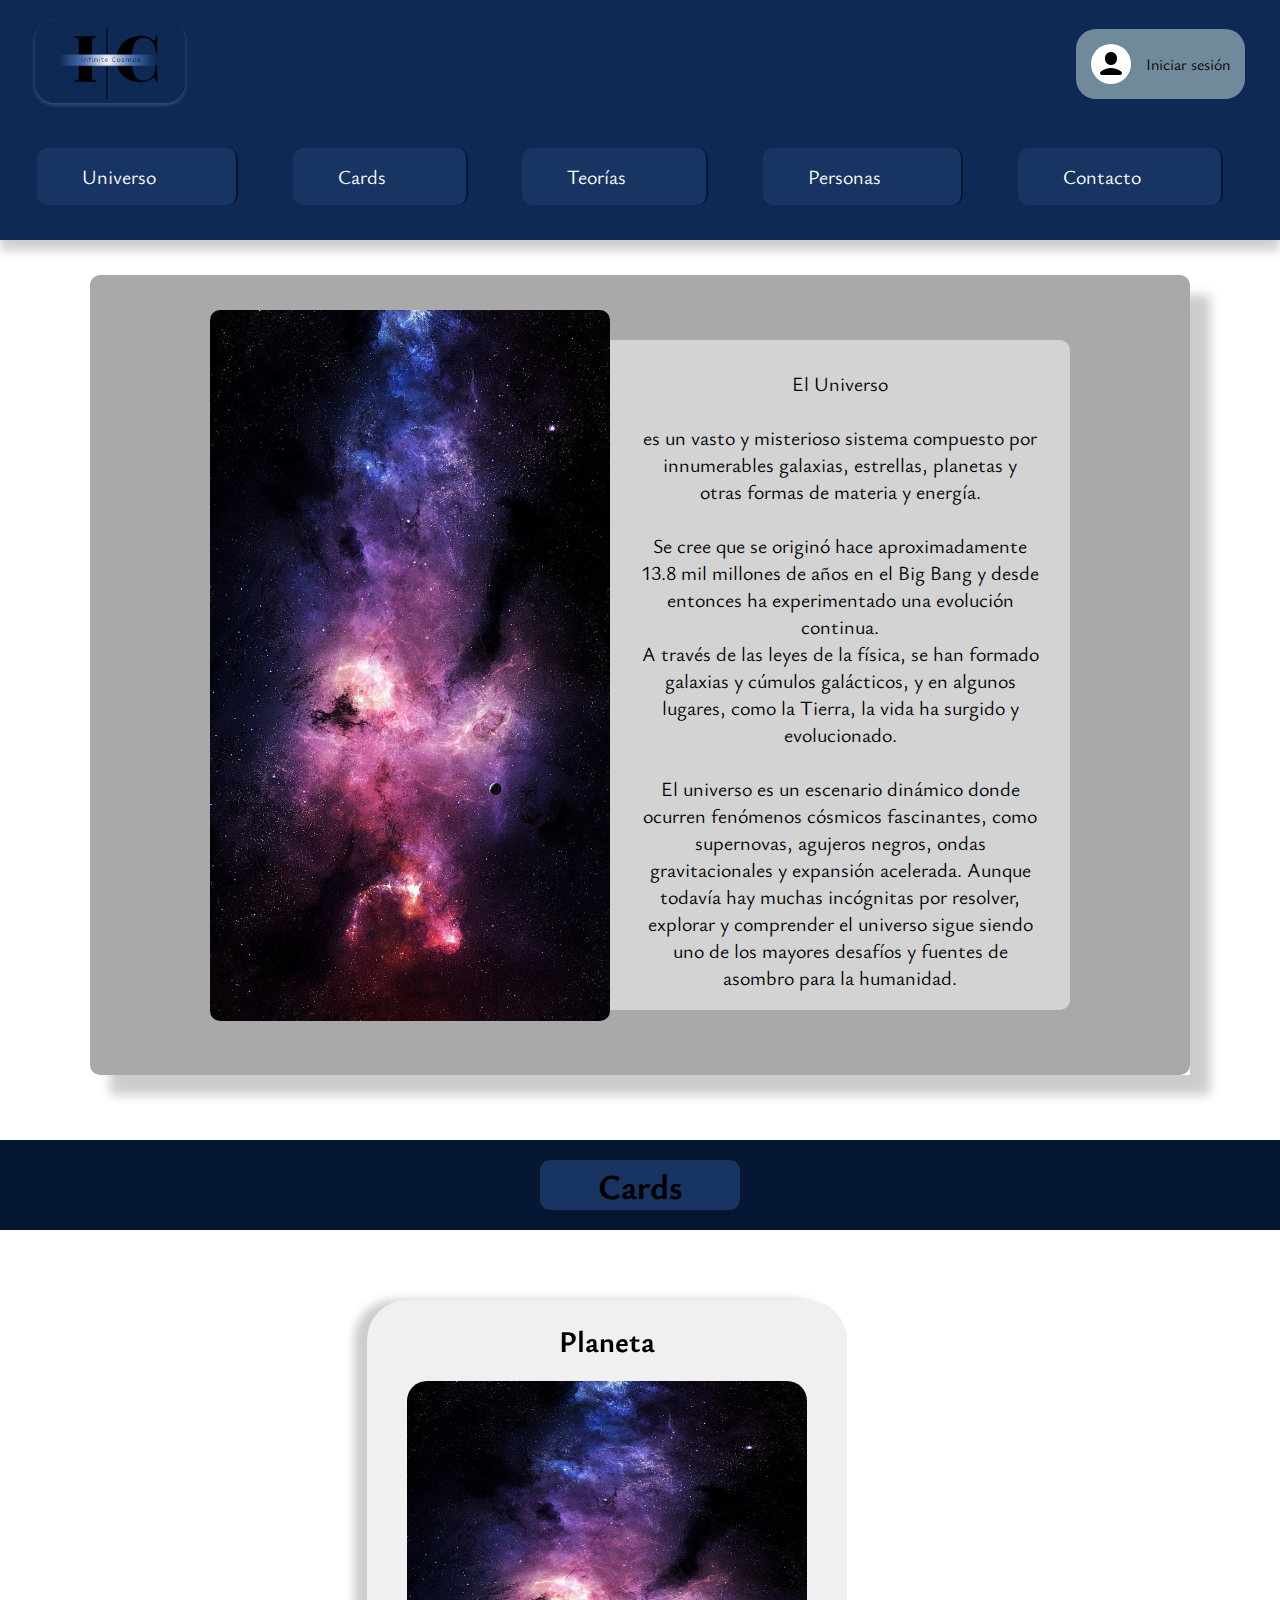
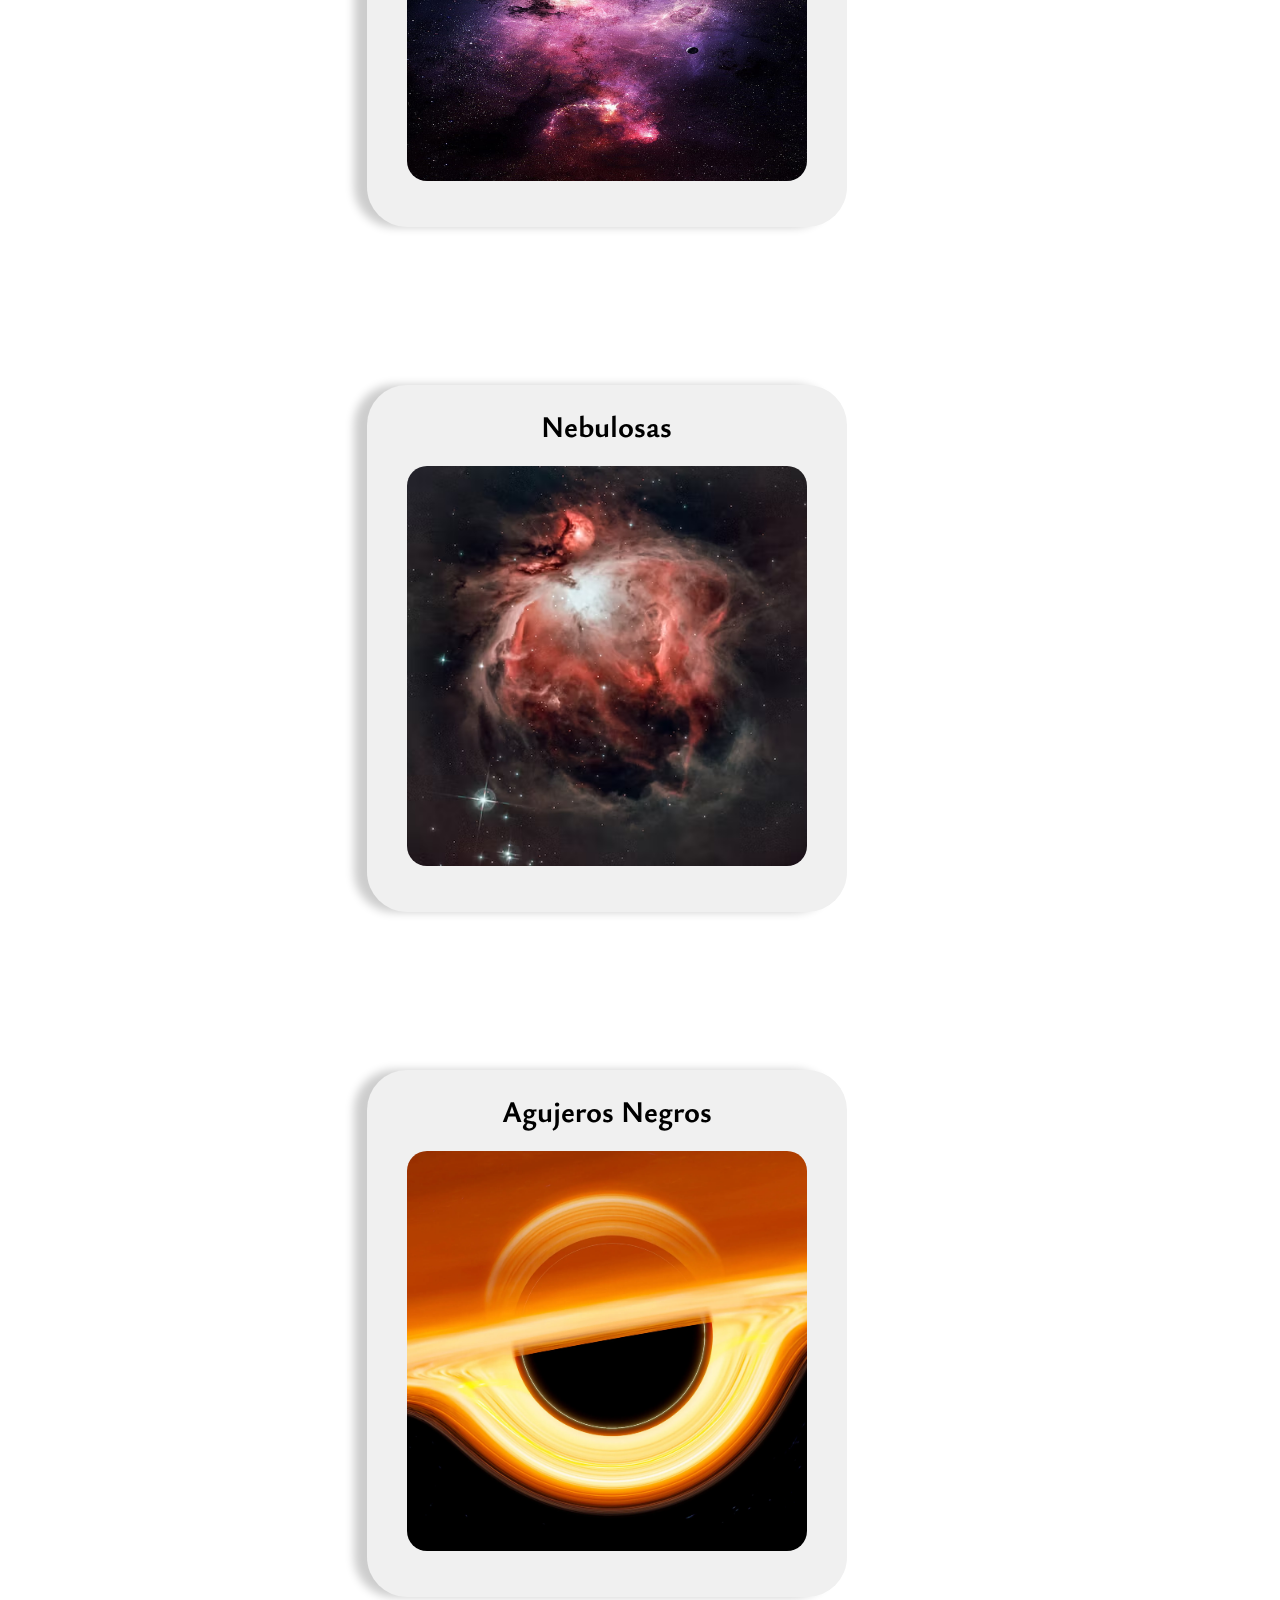
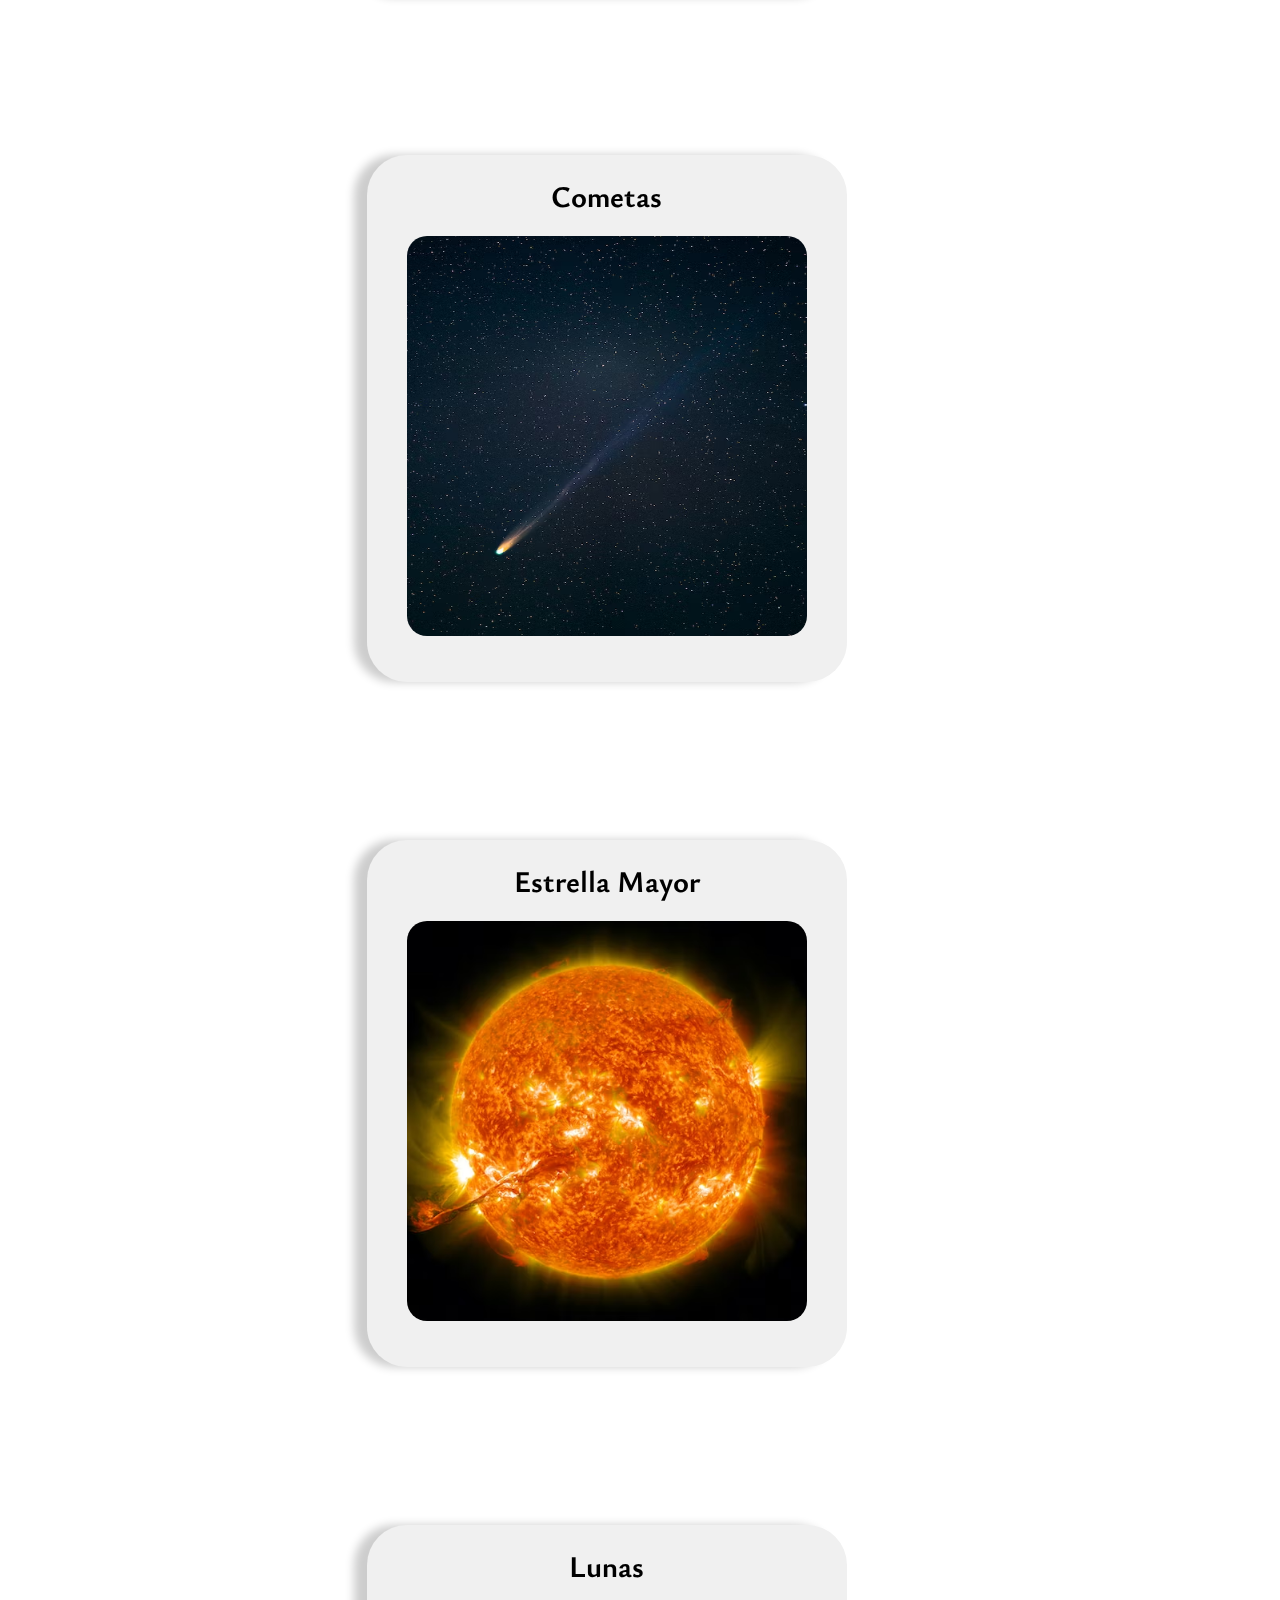
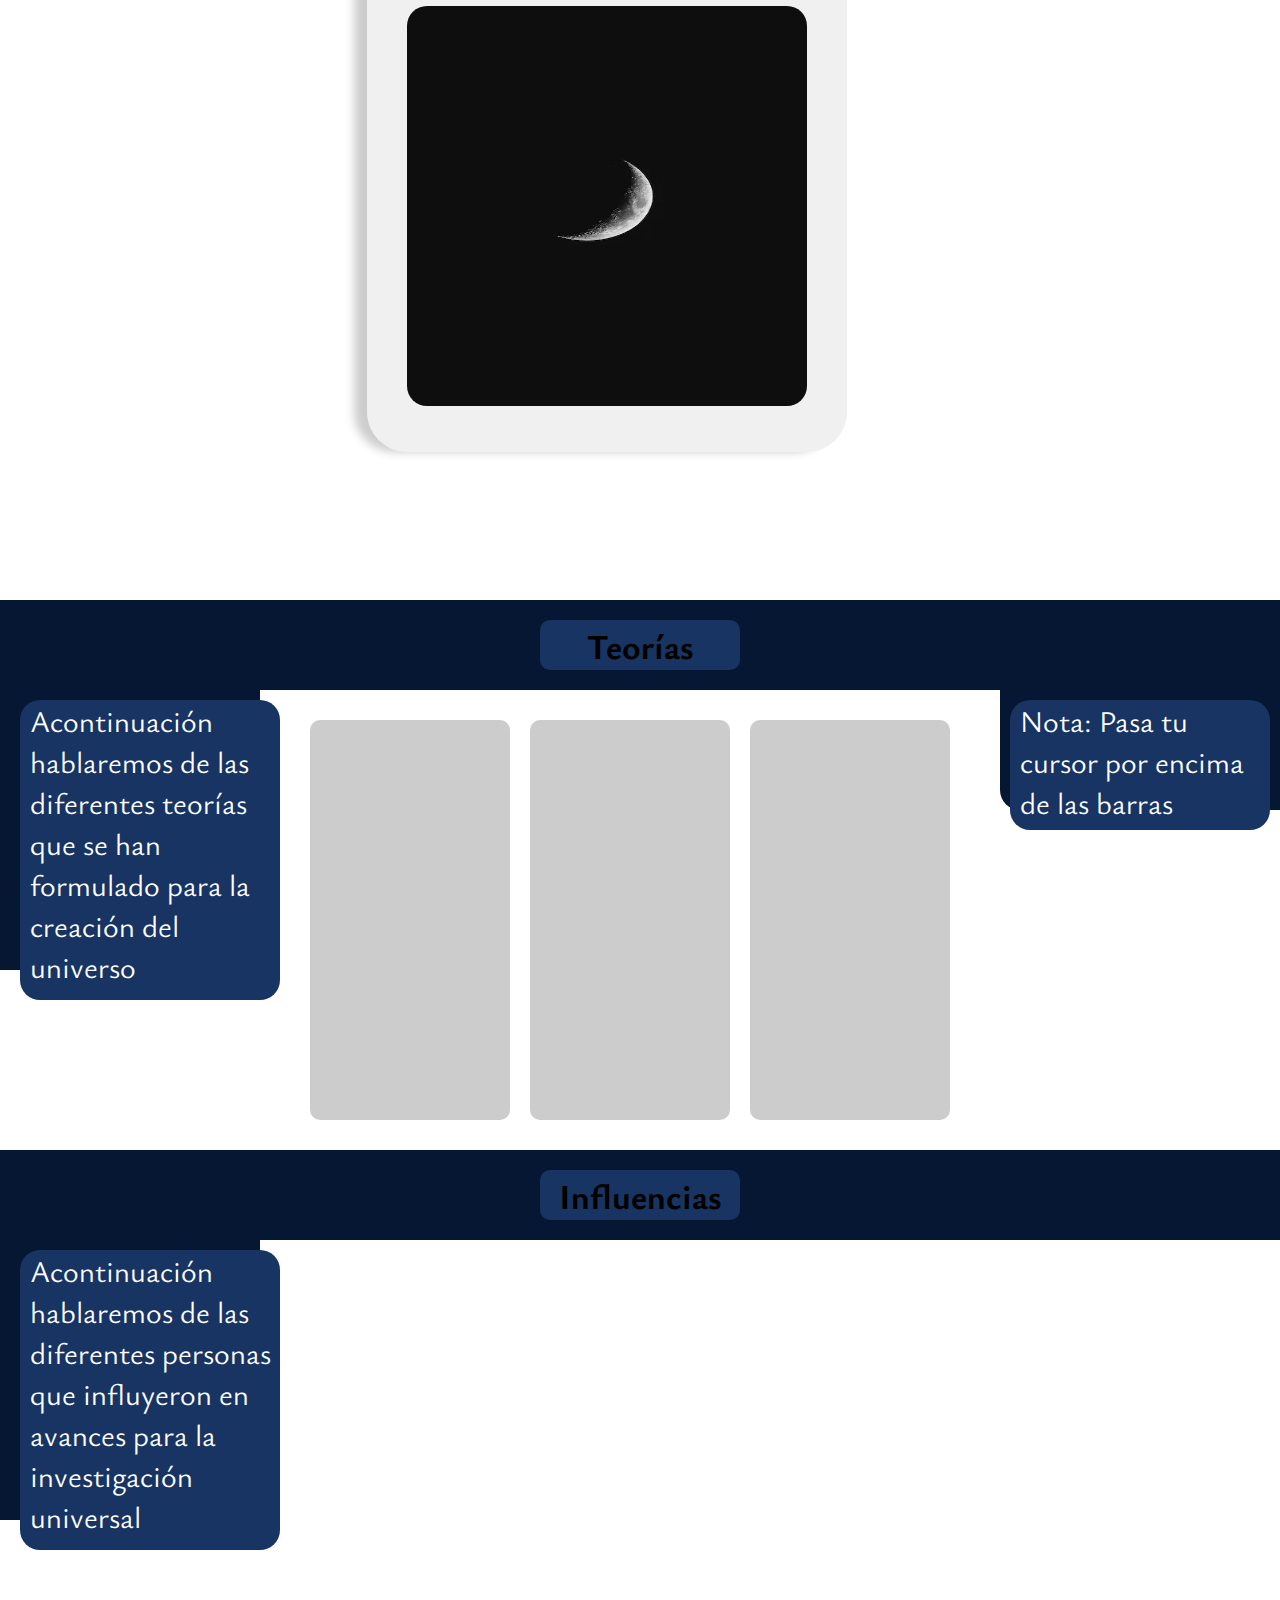
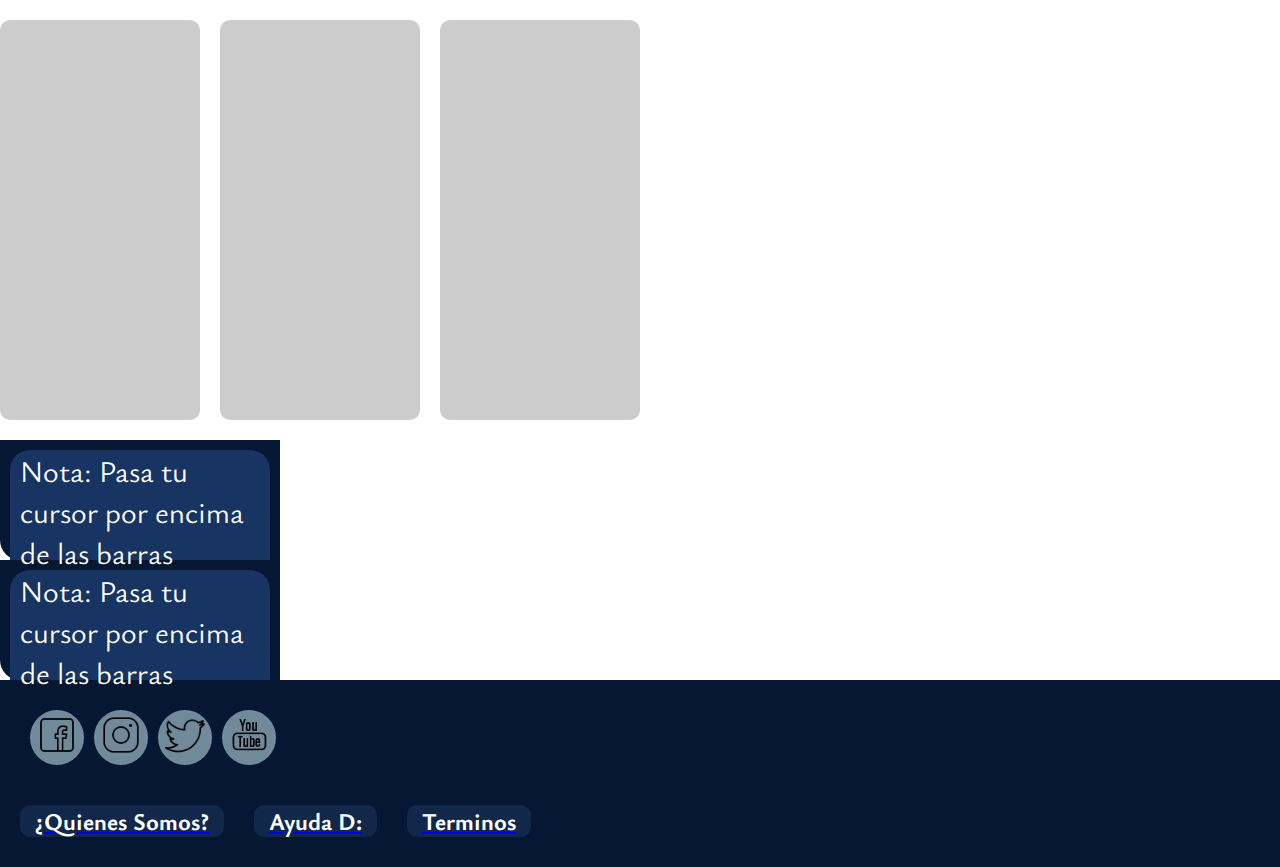
<file: index.html>
<!DOCTYPE html>
<html lang="en">
<head>
    <meta charset="UTF-8">
    <meta name="viewport" content="width=device-width, initial-scale=1.0">
    <title>Document</title>
    <link rel="stylesheet" href="style.css">
    
</head>
<body>
    <header>
      <div class="desktop-header">
        <div class="top-section">
          <div class="logo">
            <img src="./imagenes/Logo.png" alt="Logo">
          </div>
          <div class="login-section">
            <img src="./imagenes/icons8-usuario-30.png" alt="usuario">
            <a href="./sesion.html">Iniciar sesión</a>
          </div>
        </div>
        <nav>
          <ul>
            <a href="#universo">Universo</a>
            <a href="#cards">Cards</a>
            <a href="#teorias">Teorías</a>
            <a href="#personas">Personas</a>
            <a href="#contacto">Contacto</a>
          </ul>
        </nav>
      </div>

        <div class="mobile-header">
          <div class="logo">
            <img src="./imagenes/Logo.png" alt="Logo">
          </div>

          <div class="login-section">
            <img src="./imagenes/icons8-usuario-30.png" alt="usuario">
            <a href="./sesion.html">Iniciar sesión</a>
          </div>

        </div>
      </header>
    <main>
      <article class="centered-section" id="universo">
        <div class="desktop-universo">
          <div class="content-section">
            <div class="articulo-universo">
              <img src="./imagenes/UNIVERSAO-3.jpg" alt="Imagen">
              <p>
                El Universo <br><br>
                es un vasto y misterioso sistema compuesto por innumerables galaxias, estrellas, planetas y otras formas de materia y energía. <br><br> Se cree que se originó hace aproximadamente 13.8 mil millones de años en el Big Bang y desde entonces ha experimentado una evolución continua. <br> A través de las leyes de la física, se han formado galaxias y cúmulos galácticos, y en algunos lugares, como la Tierra, la vida ha surgido y evolucionado. <br><br> El universo es un escenario dinámico donde ocurren fenómenos cósmicos fascinantes, como supernovas, agujeros negros, ondas gravitacionales y expansión acelerada. Aunque todavía hay muchas incógnitas por resolver, explorar y comprender el universo sigue siendo uno de los mayores desafíos y fuentes de asombro para la humanidad.
              </p>
            </div>
          </div>
        </div>

        <div class="mobile-universo">
          <div class="content-section">
            <div class="articulo-universo">
              <div class="imagen-texto-universo">
                <img src="./imagenes/UNIVERSAO-3.jpg" alt="Imagen">
                <p>
                  El Universo <br> <br> es un vasto sistema de galaxias, estrellas y planetas que se originó hace 13.8 mil millones de años en el Big Bang. <br> A través de las leyes de la física, se formaron galaxias y cúmulos galácticos, y la vida surgió en algunos lugares, como la Tierra. <br> El universo es dinámico y alberga fenómenos fascinantes como supernovas, agujeros negros y ondas gravitacionales. <br> Aunque hay incógnitas por resolver, explorar y comprender el universo sigue siendo un desafío asombroso para la humanidad.
                </p>
              </div>
            </div>
          </div>
        </div>
      </article>
      

      <section class="division-1" id="cards">
        <div>
          <h2>Cards</h2>
        </div>
      </section>

      <article class="cards">
        <div class="card-planeta">
          <div class="card-interna">
            <div class="card-frente">
              <h2>Planeta</h2>
              <img src="./imagenes/UNIVERSAO-3.jpg" alt="Imagen">
            </div>
            <div class="card-atras">
              <p>Los planetas son objetos celestes que orbitan alrededor de una estrella, generalmente el Sol, y tienen características específicas que los distinguen de otros cuerpos celestes. En nuestro sistema solar, hay ocho planetas reconocidos oficialmente: Mercurio, Venus, Tierra, Marte, Júpiter, Saturno, Urano y Neptuno. <br><br>

                Estos planetas se dividen en dos categorías principales: los planetas interiores (también conocidos como planetas terrestres) y los planetas exteriores (también conocidos como gigantes gaseosos). <br><br>
                
                Los planetas interiores son los más cercanos al Sol y están compuestos principalmente de roca y metal. Son relativamente pequeños en comparación con los planetas exteriores. Los planetas interiores son Mercurio, Venus, la Tierra y Marte. La Tierra es el único planeta conocido hasta ahora que tiene las condiciones adecuadas para sustentar vida.</p>
            </div>
          </div>
        </div>

        <div class="card-planeta">
          <div class="card-interna">
            <div class="card-frente">
              <h2>Nebulosas</h2>
              <img src="./imagenes/nebulosa.avif" alt="">
            </div>
            <div class="card-atras">
              <p>Las nebulosas son vastas nubes de gas y polvo que se encuentran en el espacio interestelar. <br> Estas estructuras cósmicas pueden tener diversas formas y colores, y son lugares donde se forman nuevas estrellas. <br> Algunas nebulosas son brillantes y visibles a simple vista, como la famosa Nebulosa de Orión, mientras que otras son más tenues y requieren telescopios para su observación. <br> Estas impresionantes regiones cósmicas desempeñan un papel crucial en la evolución estelar y son clave para comprender la formación y la dinámica del universo.</p>
            </div>
          </div>
        </div>

        <div class="card-planeta">
          <div class="card-interna">
            <div class="card-frente">
              <h2>Agujeros Negros</h2>
              <img src="./imagenes/agujero negro imagen m87.webp" alt="hoyo">
            </div>
            <div class="card-atras">
              <p>Los agujeros negros son regiones extremadamente densas en el espacio donde la gravedad es tan intensa que nada, ni siquiera la luz, puede escapar de su atracción. <br> Se forman a partir del colapso gravitacional de una estrella masiva al final de su ciclo de vida. Los agujeros negros pueden tener diferentes tamaños, desde microscópicos hasta supermasivos en el centro de las galaxias. <br> Son objetos fascinantes y enigmáticos que distorsionan el tiempo y el espacio, y su estudio es fundamental para comprender la física de la gravedad y el universo en general.</p>
            </div>
          </div>
        </div>

        <div class="card-planeta">
          <div class="card-interna">
            <div class="card-frente">
              <h2>Cometas</h2>
              <img src="./imagenes/cometas.avif" alt="cometa">
            </div>
            <div class="card-atras">
              <p>Los cometas son cuerpos celestes compuestos principalmente por hielo, polvo y rocas.<br>Estos objetos viajan en órbitas elípticas alrededor del Sol y, cuando se acercan a él, el calor provoca la sublimación del hielo, creando una atmósfera difusa llamada coma y una cola que apunta en dirección opuesta al Sol debido al viento solar. <br> los cometas son considerados fósiles del sistema solar primitivo y su estudio proporciona información sobre la formación y evolución de nuestro sistema planetario, así como sobre la composición y estructura del universo.</p>
            </div>
          </div>
        </div>
      
        <div class="card-planeta">
          <div class="card-interna">
            <div class="card-frente">
              <h2>Estrella Mayor</h2>
              <img src="./imagenes/sol.avif" alt="sol">
            </div>
            <div class="card-atras">
                <p>Las estrellas son objetos astronómicos masivos que brillan debido a la fusión nuclear en su núcleo. <br> Son esferas de plasma compuestas principalmente de hidrógeno y helio. Las estrellas emiten luz y calor, y son las fuentes de energía más poderosas en el universo. <br> Vienen en una amplia variedad de tamaños, colores y temperaturas. <br> Las estrellas juegan un papel crucial en la formación de galaxias, la evolución cósmica y la creación de elementos químicos. Su estudio nos ayuda a comprender la estructura, la composición y la evolución del universo.</p>
              </div>
            </div>
          </div>

          <div class="card-planeta">
            <div class="card-interna">
              <div class="card-frente">
                <h2>Lunas</h2>
                <img src="./imagenes/lua.avif" alt="luna">
              </div>
              <div class="card-atras">
                  <p>Las lunas son objetos celestes que orbitan alrededor de los planetas en nuestro sistema solar. <br> Son satélites naturales que varían en tamaño y composición. <br> La mayoría de las lunas están compuestas por rocas y hielo, aunque algunas también pueden tener atmósferas delgadas. <br> Las lunas desempeñan varios roles en el sistema solar, incluyendo la estabilización de las órbitas planetarias, la influencia en las mareas y el posible soporte de vida en entornos adecuados. <br> Además, el estudio de las lunas nos proporciona información valiosa sobre la historia y la evolución de los planetas a los que están vinculadas.</p>
                </div>
              </div>
            </div>
      </article>

      <section class="responsive-teorias-universo">
        <div class="desktop-teoriasas-1">
          <div class="contenido-teorias-1">
            <section class="division-1" id="teorias">
              <div>
                <h2>Teorías</h2>
              </div>
            </section>

            <section class="texto-teoria">
              <div class="anuncio-1">
                <p>Acontinuación hablaremos de las diferentes teorías que se han formulado para la creación del universo</p>
              </div>

              <section class="barras">
                <div class="bar-1">
                  <div class="content">
                    <h2>Big-Bang</h2>
                    <img src="./imagenes/depositphotos_93407074-stock-photo-explosion-with-flying-sparks.jpg" alt="Imagen">
                    <p>La teoria del Big bang Es la teoría más aceptada actualmente. <br> Propone que el universo se originó a partir de una singularidad extremadamente caliente y densa hace unos 13.8 mil millones de años. <br> A medida que el universo se expandió, se enfrió y dio lugar a la formación de galaxias, estrellas y planetas. <br><br> el modelo estándar afirma que el universo estaba en un estado de muy alta densidad y temperatura y luego se expandió. <br> Mediciones modernas datan este momento hace aproximadamente 13.800 millones de años, que sería por tanto la edad del universo. <br> Después de la expansión inicial, el universo se enfrió lo suficiente para permitir la formación de las partículas subatómicas y más tarde simples átomos. <br> Nubes gigantes de estos elementos primordiales se unieron más tarde debido a la gravedad, para formar estrellas y galaxias. Después del Big Bang, y esto ya no forma parte de la teoría, el universo sufrió un progresivo enfriamiento y expansión cuyo desarrollo posterior fue determinado por procesos que podemos observar en la física de partículas. La primera ecuación de Friedmann describe todas estas épocas hasta el presente y el futuro lejano</p>
                  </div>
                </div>

                <div class="bar-2">
                  <div class="content">
                    <h2>Teoría del estado estacionario</h2>
                    <img src="./imagenes/54ce6d_3cea6cf1f38141e58cd93e62f179058b_mv2.webp" alt="Imagen">
                    <p>Esta teoría sostiene que el universo no tuvo un inicio definido y no experimenta cambios significativos con el tiempo. <br> Propone que la materia se crea continuamente en el espacio vacío para mantener la densidad constante a medida que el universo se expande
                    el cual sostiene que para cualquier observador, el universo debe parecer el mismo en cualquier lugar del espacio. <br><br> La versión perfecta de este principio incluye el tiempo como variable por la cual el universo no solamente presenta el mismo aspecto desde cualquier punto sino también en cualquier instante de tiempo, siendo sus propiedades generales constantes tanto en el espacio como en el tiempo. <br> El origen del universo estacionario se remonta al infinito hacia el pasado con un ritmo de expansión exponencial. El ritmo de expansión tiende a cero cuando el tiempo tiende a menos infinito.</p>
                  </div>
                </div>  

                <div class="bar-3">
                  <div class="content">
                    <h2>Teoria del universo eterno</h2>
                    <img src="./imagenes/ra.jpg" alt="Imagen">
                    <p>La teoría del universo eterno postula que el universo ha existido siempre y no tuvo un inicio ni tendrá un final específico. Según esta idea, el universo es infinito tanto en el pasado como en el futuro, sin un punto de creación definido. <br><br>
                    Esta teoría desafía la noción convencional del Big Bang como el evento que dio origen al universo. En cambio, sugiere que el universo ha pasado por ciclos infinitos de expansión y contracción, o ha estado en un estado constante de expansión sin cesar. <br>
                    Una versión de esta teoría es conocida como el modelo del estado estacionario. Según este modelo, el universo se mantiene en un estado constante a medida que se expande, y se cree que se equilibra mediante la creación continua de nueva materia y energía en el espacio vacío. Esto implica que aunque el universo se expande, su densidad de materia y energía se mantiene constante en promedio.</p>
                  </div>
                </div>  
              </section>

              <div class="anuncio-2">
                <p>Nota: Pasa tu cursor por encima de las barras</p>
              </div>
          </div>
        </div>

        <div class="mobile-teoriasas-1">
          <div class="anuncio-1">
            <p>Acontinuación hablaremos de las diferentes teorías que se han formulado para la creación del universo</p>
          </div>
            <section class="barras">
              <div class="bar-1">
                <div class="content">
                  <h2>Big-Bang</h2>
                  <img src="./imagenes/depositphotos_93407074-stock-photo-explosion-with-flying-sparks.jpg" alt="Imagen">
                    <p>El Big Bang es la teoría más aceptada sobre el origen del universo. <br><br> Propone que hace 13.8 mil millones de años, el universo comenzó como una singularidad caliente y densa. Luego, se expandió, enfriándose y formando galaxias, estrellas y planetas. <br><br>El universo se enfrió lo suficiente para que se formaran partículas subatómicas y átomos simples. Estos se agruparon por la gravedad para formar estrellas y galaxias. Después del Big Bang, el universo experimentó un enfriamiento y expansión progresiva. La primera ecuación de Friedmann describe todas estas etapas hasta el presente y el futuro lejano.</p>
                </div>
              </div> 
              
              <div class="bar-2">
                <div class="content">
                  <h2>Teoría del estado estacionario</h2>
                    <img src="./imagenes/54ce6d_3cea6cf1f38141e58cd93e62f179058b_mv2.webp" alt="Imagen">
                      <p>Esta teoría sostiene que el universo no tuvo un inicio definido y no experimenta cambios significativos con el tiempo. <br> Propone que la materia se crea continuamente en el espacio vacío para mantener la densidad constante a medida que el universo se expande
                      el cual sostiene que para cualquier observador, el universo debe parecer el mismo en cualquier lugar del espacio. <br><br> La versión perfecta de este principio incluye el tiempo como variable por la cual el universo no solamente presenta el mismo aspecto desde cualquier punto sino también en cualquier instante de tiempo, siendo sus propiedades generales constantes tanto en el espacio como en el tiempo. <br> El origen del universo estacionario se remonta al infinito hacia el pasado con un ritmo de expansión exponencial. El ritmo de expansión tiende a cero cuando el tiempo tiende a menos infinito.</p>
                </div>
              </div>  

              <div class="bar-3">
                <div class="content">
                  <h2>Teoria del universo eterno</h2>
                  <img src="./imagenes/ra.jpg" alt="Imagen">
                    <p>La teoría del universo eterno sostiene que el universo ha existido siempre, sin un inicio o un final definido. <br><br> Desafía la idea del Big Bang como el evento que dio origen al universo y propone ciclos infinitos de expansión y contracción o una expansión constante. <br><br> El modelo del estado estacionario es una versión de esta teoría, en la cual el universo se mantiene en un estado constante mientras se expande, equilibrado por la creación continua de nueva materia y energía. <br><br> Esto implica que, aunque el universo se expande, su densidad de materia y energía se mantiene constante en promedio.</p>
                </div>
              </div>  
            </section>

            <div class="anuncio-2">
              <p>Nota: Pasa tu cursor por encima de las barras</p>
            </div>
          </div>
        </div>
      </section>

        
      <section class="division-1" id="personas">
        <div>
          <h2>Influencias</h2>
        </div>
      </section>

      <section class="texto-teoria">
        <div class="desktop-teoriasas-1">
          <div class="contenido-teorias-1">
            <div class="anuncio-1">
              <p>Acontinuación hablaremos de las diferentes personas que influyeron en avances para la investigación universal</p>
            </div>
        <section class="personas">
            <section class="bartas">
              <div class="bart-1">
                <div class="content">
                  <h2>Johannes Kepler</h2>
                    <img src="./imagenes/kepler.jpg" alt="Imagen">
                      <p>Johannes Kepler fue un matemático, astrónomo y astrofísico alemán del siglo XVII. <br> Sus principales aportes a la ciencia incluyen las tres leyes del movimiento planetario, que describen las órbitas elípticas de los planetas alrededor del Sol. <br> También compiló las "Tablas rudolfinas", que proporcionaban datos precisos sobre la posición de planetas y estrellas. Kepler realizó investigaciones pioneras en óptica y contribuyó al desarrollo de la física teórica. <br> Sus descubrimientos sentaron las bases para la posterior ley de la gravitación universal de Newton. En resumen, Kepler fue un científico clave en la revolución científica, con contribuciones fundamentales en astronomía, óptica y física teórica.</p>
          
                      <a href="https://es.wikipedia.org/wiki/Johannes_Kepler">
                        <button class="info">
                          Si quieres saber mas dale click aqui
                        </button>
                      </a>
                </div>
              </div>  
              <div class="bart-2">
                <div class="content">
                  <h2>Isaac Newton</h2>
                    <img src="./imagenes/apple.jpg" alt="Imagen">
                      <p>Isaac Newton fue un destacado científico, físico y matemático inglés del siglo XVII. Sus principales contribuciones a la ciencia incluyen:
                        <br>
                        Ley de la gravitación universal: Formuló la teoría de la gravitación, que establece que todos los objetos en el universo se atraen entre sí mediante una fuerza proporcional a sus masas y inversamente proporcional al cuadrado de la distancia entre ellos.
                        <br>
                        Leyes del movimiento: Desarrolló las tres leyes del movimiento, conocidas como las leyes de Newton, que establecen la relación entre la fuerza, la masa y la aceleración de un objeto.
                        <br>
                        Óptica: Investigó la naturaleza de la luz y formuló la teoría corpuscular de la luz, que sostiene que la luz está compuesta por partículas.
                        <br>
                        Cálculo diferencial e integral: Newton es reconocido como uno de los inventores del cálculo, desarrollando métodos y técnicas fundamentales en esta rama de las matemáticas.
                        <br>
                        En resumen, Isaac Newton fue un científico visionario que revolucionó nuestra comprensión de la física y las matemáticas, sentando las bases para muchas disciplinas científicas modernas.</p>
          
                        <a href="https://es.wikipedia.org/wiki/Isaac_Newton">
                          <button class="info-2">
                            Si quieres saber mas dale click aqui
                          </button>
                        </a>
                </div>
              </div>
        
              <div class="bart-3">
                <div class="content">
                  <h2>Albert Einstein</h2>
                    <img src="./imagenes/Instantaneo.jpg" alt="Imagen">
                      <p>Albert Einstein fue un físico teórico alemán nacido en 1879 y considerado uno de los científicos más influyentes de la historia. Sus principales contribuciones a la ciencia incluyen:
                        <br>
                        Teoría de la relatividad: Propuso la teoría de la relatividad especial y general, que revolucionó nuestra comprensión del espacio, el tiempo y la gravedad. Estas teorías transformaron la física y cambiaron nuestra percepción del universo.
                        <br>
                        Efecto fotoeléctrico: Explicó el fenómeno del efecto fotoeléctrico, demostrando que la luz se comporta como partículas (fotones) y ganando el Premio Nobel de Física en 1921 por este descubrimiento.
                        <br>
                        Teoría del campo unificado: Buscó una teoría que unificara todas las fuerzas fundamentales de la naturaleza, aunque no logró desarrollarla completamente.
                        <br>
                        Fórmula de la energía: Es conocido por la famosa ecuación E = mc², que muestra la equivalencia entre la energía y la masa, y es fundamental en la física nuclear y la comprensión de la energía.</p>
          
                        <a href="https://es.wikipedia.org/wiki/Albert_Einstein">
                          <button class="info-3">
                            Si quieres saber mas dale click aqui
                          </button>
                        </a>
                      </div>
                    </div>
                  </div>
                </div>
            </section>
        <div class="anuncio-2">
          <p>Nota: Pasa tu cursor por encima de las barras</p>
        </div>
      </section>



      <div class="mobile-teoriasas-1">
        <div class="contenido-teorias-1">
          <div class="anuncio-1">
            <p>Acontinuación hablaremos de las diferentes personas que influyeron en avances para la investigación universal</p>
          </div>
      <section class="personas">
          <section class="bartas">
            <div class="bart-1">
              <div class="content">
                <h2>Johannes Kepler</h2>
                  <img src="./imagenes/kepler.jpg" alt="Imagen">
                    <p>
                      Johannes Kepler, matemático, astrónomo y astrofísico alemán del siglo XVII, formuló las tres leyes del movimiento planetario que describen las órbitas elípticas de los planetas alrededor del Sol. <br><br> Sus "Tablas rudolfinas" recopilaron datos precisos sobre la posición de planetas y estrellas. Kepler también realizó investigaciones en óptica y contribuyó al desarrollo de la física teórica. <br><br> Sus descubrimientos sentaron las bases para la posterior ley de la gravitación universal de Newton. En resumen, Kepler fue un científico clave en la revolución científica, destacando por sus aportes en astronomía, óptica y física teórica.</p>
        
                    <a href="https://es.wikipedia.org/wiki/Johannes_Kepler">
                      <button class="info">
                        Si quieres saber mas dale click aqui
                      </button>
                    </a>
              </div>
            </div>  
            <div class="bart-2">
              <div class="content">
                <h2>Isaac Newton</h2>
                  <img src="./imagenes/apple.jpg" alt="Imagen">
                    <p>Isaac Newton, científico inglés del siglo XVII, revolucionó la física y la matemática. <br><br> Formuló la Ley de la Gravitación Universal y las leyes del movimiento, sentando las bases para nuestra comprensión de la dinámica de los cuerpos y la interacción gravitatoria. <br><br> También propuso la teoría corpuscular de la luz en el campo de la óptica. Además, fue uno de los inventores del cálculo diferencial e integral, una herramienta fundamental en matemáticas y ciencias. <br><br> Sus contribuciones en estas áreas han tenido un impacto perdurable en la ciencia y siguen siendo fundamentales en el estudio del universo y el mundo natural.</p>
        
                      <a href="https://es.wikipedia.org/wiki/Isaac_Newton">
                        <button class="info-2">
                          Si quieres saber mas dale click aqui
                        </button>
                      </a>
              </div>
            </div>
      
            <div class="bart-3">
              <div class="content">
                <h2>Albert Einstein</h2>
                  <img src="./imagenes/Instantaneo.jpg" alt="Imagen">
                    <p>
                      Albert Einstein, físico teórico alemán nacido en 1879, es uno de los científicos más influyentes de la historia. <br><br> Sus principales contribuciones incluyen la teoría de la relatividad, que transformó nuestra comprensión del espacio, el tiempo y la gravedad. <br><br> También explicó el efecto fotoeléctrico, demostrando que la luz se comporta como partículas (fotones) y ganando el Premio Nobel de Física en 1921. <br><br> Einstein buscó una teoría del campo unificado para unificar todas las fuerzas fundamentales, aunque no tuvo éxito completo. <br><br> Es conocido por la famosa ecuación E = mc², que muestra la equivalencia entre la energía y la masa, y es fundamental en la física nuclear.
                    </p>
        
                      <a href="https://es.wikipedia.org/wiki/Albert_Einstein">
                        <button class="info-3">
                          Si quieres saber mas dale click aqui
                        </button>
                      </a>
                    </div>
                  </div>
                </div>
              </div>
          </section>
      <div class="anuncio-2">
        <p>Nota: Pasa tu cursor por encima de las barras</p>
      </div>
    </section>
    </main>
  
    <footer id="contacto">
      <section class="redes-sociales">
          <div class="facebook">
            <a href="https://www.facebook.com/profile.php?id=100044496456988" target="_blank">
              <img src="./imagenes/icons8-facebook-100.png" alt="face">
            </a>
          </div>
          <div class="instagram">
            <a href="https://www.instagram.com/doctorfision/" target="_blank">
              <img src="./imagenes/icons8-instagram-100.png" alt="ig">
            </a>
        </div> 
          <div class="twitter">
            <a href="https://twitter.com/NASA_es" target="_blank">
              <img src="./imagenes/icons8-twitter-100.png" alt="twit">
            </a>
        </div>
          <div class="youtube">
            <a href="https://www.youtube.com/results?search_query=pol+bertran+" target="_blank">
              <img src="./imagenes/icons8-youtube-100.png" alt="yutu">
            </a>
          </div>
      </section>
      
      <section class="cosas-inservibles">
        <div>
          <a href="#">
            <h2>¿Quienes Somos?</h2>
          </a>

          <a href="#">
            <h2>Ayuda D:</h2>
          </a>

          <a href="#">
            <h2>Terminos</h2>
          </a>

        </div>
      </section>
    </footer>
</body>
</html>
</file>
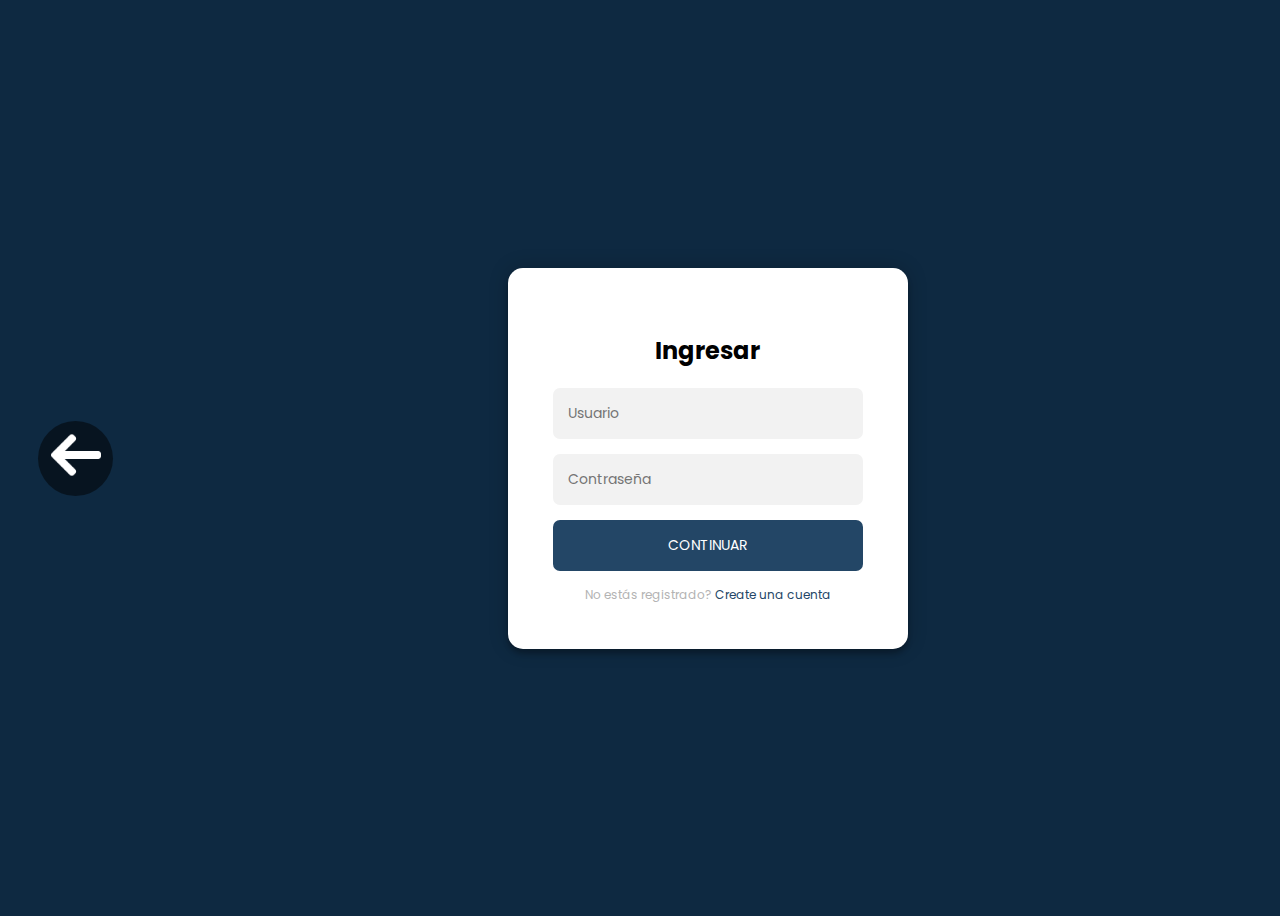
<file: sesion.html>
<!DOCTYPE html>
<html lang="en">
<head>
    <meta charset="UTF-8">
    <meta http-equiv="X-UA-Compatible" content="IE=edge">
    <meta name="viewport" content="width=device-width, initial-scale=1.0">
    <title>Webleb</title>
    <link rel="stylesheet" href="https://cdnjs.cloudflare.com/ajax/libs/font-awesome/6.3.0/css/all.min.css"
        integrity="sha512-SzlrxWUlpfuzQ+pcUCosxcglQRNAq/DZjVsC0lE40xsADsfeQoEypE+enwcOiGjk/bSuGGKHEyjSoQ1zVisanQ=="
        crossorigin="anonymous" referrerpolicy="no-referrer" />
    <link rel="stylesheet" href="sesion.css">
</head>

<body style="display:flex; align-items:center; justify-content:center;">
    <div class="caja-atras">
        <a href="./index.html">
          <img class="atras" src="./imagenes/flecha-izquierda.png" alt="atras">
        </a>
    </div>
        <div class="login-page">
            <div class="form">
                <form class="register-form" method="POST">
                    <h2><i class="fas fa-lock"></i> Registrate</h2>
                    <input type="text" placeholder="Nombre completo *" required/>
                    <input type="text" placeholder="Usuario *" required/>
                    <input type="email" placeholder="Email *" required/>
                    <input type="password" placeholder="Contraseña *" required/>
                    <button type="submit">Crear</button>
                    <p class="message">Ya estás registrado? <a href="#">Continuar</a></p>
                    </form>
                    <form class="login-form" method="post">
                    <h2><i class="fas fa-lock"></i> Ingresar</h2>
                    <input type="text" placeholder="Usuario" required />
                    <input type="password" placeholder="Contraseña" required/>
                    <button type="submit" name="send2">Continuar</button>
                    <p class="message">No estás registrado? <a href="#">Create una cuenta</a></p>
                </form>
            </div>
        </div>
<script src="https://code.jquery.com/jquery-3.6.0.min.js"></script>
<script src="sesion.js"></script>
</body>
</html
</file>
<file: style.css>
/* Estilos generales */

@import url('https://fonts.googleapis.com/css2?family=Ysabeau+Office:wght@400;600&display=swap');

* {
    margin: 0;
    padding: 0;
    font-family: 'Ysabeau Office', sans-serif;
}
html{
    scroll-behavior: smooth;
}

body{
    animation-name: slide-in-left ;
    animation: slide-in-left 1s cubic-bezier(0.250, 0.460, 0.450, 0.940) both;
}

@keyframes slide-in-left {
    0% {
        transform: translateX(-1000px);
        opacity: 0;
    }
    100% {
        transform: translateX(0);
        opacity: 1;
    }
}


header {
    background-color: #0E2954;
    padding: 20px;
    color: #fff;
    box-shadow: 0 10px 10px rgba(0, 0, 0, 0.2);
}


.mobile-header{
    display: flex;
    justify-content: space-between;
}

@media screen and (width < 700px) {
    .desktop-header{
        display: none;
    }
}

@media screen and (width >= 700px) {
    .mobile-header{
        display: none;
    }    
}

.top-section {
    display: flex;
    justify-content: space-between;
    align-items: center;
    margin: 0px 15px 40px 15px;
}

.logo img {
    width: 150px;
    height: auto;
    border-radius: 20px;
    box-shadow: 0 2px 4px rgba(255, 255, 255, 0.2);
}

.login-section {
    background-color: #708a9b;
    border-radius: 20px;
    padding: 15px;
    gap: 15px;
    display: flex;
    align-items: center;
}

.login-section img{
    background-color: white;
    border-radius: 50%;
    padding: 5px;
}

.login-section a {
    color: #030303;
    text-decoration: none;
}

nav ul {
    font-size: 20px;
    list-style: none;
    padding: 0;
    margin: 0;
    margin-bottom: 15px;
    display: flex;
    justify-content: space-around;
}

nav ul a {
    padding-block: 15px;
    padding-inline: 45px;
    border-radius: 10px;
    background-color: #173463;
    color: #fff;
    text-decoration: none;
    border-right: 2px #051732 solid;
    padding-right: 80px;
    margin-right: 20px;
}

.centered-section {
    display: flex;
    justify-content: center;
    align-items: center;
    height: 100vh;
}




.content-section {
    box-shadow: 20px 20px 10px 0px rgba(0, 0, 0, 0.2);
    display: flex;
    align-items: flex-start;
    text-align: center;
    justify-content: center;
    margin-bottom: 30px;
}  

.content-section img {
    width: 400px;
    height: auto;
    margin-bottom: 20px;
    display: flex;
    border-radius: 10px
}

.content-section p {
    width: 400px;
    height: 610px;
    font-size: 20px;
    font-family: 'Ysabeau Office', sans-serif;
    background-color: lightgray;
    padding: 30px;
    border-bottom-right-radius: 10px;
    border-top-right-radius: 10px;
}

.articulo-universo{
    display: flex;
    align-items: center;
    justify-content: center;
    width: 1100px;
    height: 800px;
    background-color: darkgrey;
    border-radius: 10px;
}

.imagen-texto-universo{
    display: flex;
    justify-content: center;
}

@media screen and (width < 700px) {
    .desktop-universo{
        display: none;
    }

    .articulo-universo{
        width: 90%;
    }
    
    .articulo-universo img{
        display: flex;
        margin: 10px 0px 10px 15px;
        width: 55%;
    }

    .articulo-universo p {
        font-size: 19px;
        margin-right: 10px;
        border-radius: 10px;
    }

    .content-section{
        box-shadow: none;
    }
}

@media screen and (width >= 700px) {
    .mobile-universo{
        display: none;
    }  

}

.division-1 {
    display: flex;
    justify-content: center;
    width: 100%;
    height: 90px;
    background-color: #051732;
}

.division-1 div {
    margin-block: 20px;
    width: 200px;
    height: 50px;
    border-radius: 10px;
    display: flex;
    justify-content: center;
    background-color: #173463;
}

.division-1 h2 {
    font-size: 35px;
    display: flex;
    align-items: center;
}

.cards{
    display: flex;
    flex-wrap: wrap;
    justify-content: center;
    align-items: center;
    gap: 40px;
    margin: 50px;
    font-size: 20px;
    font-weight: bold;
}

.cards div{
    border-radius: 40px;
}

.cards img{
    width: 400px;
    height: 400px;
    margin: 20px;
    border-radius: 20px;
}

.cards h2{
    display: flex;
    flex-direction: column;
    justify-content: center;
    align-items: center;
}


.card-planeta {
    width: 547px;
    height: 605px;
    perspective: 1000px;
    margin: 20px;
}

.card-interna {
    width: 84%;
    height: 84%;
    position: relative;
    transform-style: preserve-3d;
    transition: transform 0.6s;
}

.card-planeta:hover .card-interna {
    transform: rotateY(180deg);
}

.card-frente,
.card-atras {
    background-color: #f0f0f0;
    box-shadow: -13px 0px 10px 0px rgba(0, 0, 0, 0.2);
    padding: 20px;
    width: 100%;
    height: 100%;
    position: absolute;
    top: 0;
    left: 0;
    backface-visibility: hidden;
}

.card-frente {
    width: auto;
    height: auto;
    z-index: 2;
}

.card-atras {
    transform: rotateY(180deg);
    background-color: #f1f1f1;
    color: #333;
    display: flex;
    align-items: center;
    justify-content: center;
    text-align: center;
}



.anuncio-1 {
    width: 240px;
    height: 270px;
    margin-bottom: 100px;
    padding-top: 10px;
    padding-left: 20px;
    background-color: #051732;
    border-bottom-right-radius: 20px;
}

.anuncio-1 p{
    width: 250px;
    height: 300px;
    font-size: 30px;
    padding-left: 10px;
    color: white;
    background-color: #173463;
    border-radius: 20px;
}

.anuncio-2 {
    width: 210px;
    height: 110px;
    padding-top: 10px;
    padding-right: 70px;
    background-color: #051732;
    border-bottom-left-radius: 20px;
}

.anuncio-2 p{
    width: 250px;
    height: 130px;
    font-size: 30px;
    padding-left: 10px;
    margin-left: 10px;
    color: white;
    background-color: #173463;
    border-radius: 20px;
}

.barras{
    display: flex;
    justify-content: center;
    gap: 20px ;
    margin-top: 30px;
    margin-bottom: 30px;
}

.bar-1 {
    width: 200px;
    height: 400px;
    border-radius: 10px;
    animation-name: barra;
    background-color: #ccc;
    transition: width 0.5s;
    cursor: pointer;
}

.bar-1 img{
    border-radius: 40px;
    width: 300px;
    padding-block: 20px;
    height: auto;
}

.bar-1:hover {
    display: flex;
    flex-direction: column;
    width: 600px;
    height: 800px;
}

.content {
    display: none;
    padding: 20px;
}

.bar-1:hover .content {
    display: block;
}

.bar-2 {
    width: 200px;
    height: 400px;
    border-radius: 10px;
    animation-name: barra;
    background-color: #ccc;
    transition: width 0.5s;
    cursor: pointer;
}

.bar-2 img{
    border-radius: 40px;
    width: 500px;
    padding-block: 20px;
    height: auto;
}

.bar-2:hover {
    display: flex;
    flex-direction: column;
    width: 600px;
    height: 670px;
}

.content {
    display: none;
    padding: 20px;
}

.bar-2:hover .content {
    display: block;
}

.bar-3 {
    width: 200px;
    height: 400px;
    border-radius: 10px;
    animation-name: barra;
    background-color: #ccc;
    transition: width 0.5s;
    cursor: pointer;
}

.bar-3 img{
    border-radius: 30px;
    width: 500px;
    padding-block: 20px;
    height: auto;
}

.bar-3:hover {
    display: flex;
    flex-direction: column;
    width: 600px;
    height: 770px;
}

.content {
    display: none;
    padding: 20px;
}

.bar-3:hover .content {
    display: block;
}

.texto-teoria{
    display: flex;
    justify-content: space-between;
}


.bartas {
    display: flex;
    justify-content: space-evenly;
    gap: 20px;
    margin-top: 10px;
    margin-bottom: 20px;
}

.bart-1 {
    width: 200px;
    height: 400px;
    border-radius: 10px;
    animation-name: barra;
    background-color: #ccc;
    transition: width 0.5s;
    cursor: pointer;
}

.bart-1 img{
    width: 300px;
    height: auto;
}

.bart-1:hover {
    display: flex;
    flex-direction: column;
    width: 600px;
    height: 770px;
}

.content {
    display: none;
    padding: 20px;
}

.bart-1:hover .content {
    display: block;
}

.bart-2{
    width: 200px;
    height: 400px;
    border-radius: 10px;
    animation-name: barra;
    background-color: #ccc;
    transition: width 0.5s;
    cursor: pointer;
}

.bart-2 img{
    width: 300px;
    height: auto;
}

.bart-2:hover {
    display: flex;
    flex-direction: column;
    width: 600px;
    height: 770px;
}

.content{
    display: none;
    padding: 20px;
}

.bart-2:hover .content{
    display: block;
}


.bart-3{
    width: 200px;
    height: 400px;
    border-radius: 10px;
    animation-name: barra;
    background-color: #ccc;
    transition: width 0.5s;
    cursor: pointer;
}

.bart-3 img{
    width: 300px;
    height: auto;
}

.bart-3:hover {
    display: flex;
    flex-direction: column;
    width: 600px;
    height: 770px;
}

.content{
    display: none;
    padding: 20px;
}

.bart-3:hover .content{
    display: block;
}

button{
    border-radius: 10px;
    background-color: lightgray;
    border: none;
    color: black;
    padding: 15px 32px;
    text-align: center;
    text-decoration: none;
    display: inline-block;
    font-size: 16px;
    box-shadow: -13px 0px 10px 0px rgba(0, 0, 0, 0.2);
}

button:hover{
    background-color: darkgray;
}

.texto-teoria{
    display: flex;
    justify-content: space-between;
}

@media screen and (width < 700px) {
    .desktop-teoriasas-1{
        display: none;
    }

    .contenido-teorias{
        display: flex;
        justify-content: center;
    }

    .anuncio-1{
        display: none;
    }
    
    .anuncio-2{
        display: none;
    }

    .division-1{
        display: flex;
    }

    .bart-1 img {
        width: 65%;
    }

    .bart-2 img {
        width: 90%;
    }

    .bart-3 img {
        width: 65%;
    }



}

@media screen and (width >= 700px) {
    .mobile-teoriasas-1{
        display: none;
    }
    

}


footer {
    background-color: #051732;
    margin-top: 300px rgb(255, 255, 255);
}

.redes-sociales{
    display: flex;
    justify-content: flex-start; 
    height: auto;
    gap: 10px;
    padding-top: 30px;
    padding-left: 30px;
}

.redes-sociales img{
    width: 40px;
    height: auto;
}

.redes-sociales div{
    background-color: #708a9b;
    border-radius: 50px;
    padding-block: 5px;
    padding-inline: 7px;
}

.redes-sociales div:hover{
    animation-name: redes;
    animation-duration: 2.5s;
    animation-timing-function: ease-in-out;
}

@keyframes redes {
    0%{
        background-color: #708a9b;
    }
    50%{
        background-color: white;
    }
    100%{
        background-color: #708a9b;
    }
    
}

.cosas-inservibles{
    padding-bottom: 30px;
}

.cosas-inservibles div{
    display: flex;
    justify-content: flex-start;
    gap: 30px;
    margin-left: 20px;
}

.cosas-inservibles a{
    background-color: #11284a;
    padding-inline: 15px;
    border-radius: 10px;
    margin-top: 40px;
}

.cosas-inservibles h2{
    color: white;
}
</file>
<file: sesion.css>
@import url(https://fonts.googleapis.com/css?family=Poppins:300);

body{
    height: 100vh;
    overflow: hidden;
    font-family: "Poppins";
  background: #0e2941;
}

.caja-atras{
    display: flex;
    justify-content: center;
    align-items: center;
    border-radius: 50%;
    width: 75px;
    height: 75px;
    background: rgb(0, 0, 0 , .5);
    margin: 30px;
}

.caja-atras:hover{
    transition-duration: 1s;
    transform: scale(1.2);
    box-shadow: 0 10px 10px rgba(255, 255, 255, .8);
}

.atras{
    width: 50px;
    height: 50px;
    margin: 30px;
}

.flecha- {
    display: flex;
    align-items: start;
}

.login-page {
    display: flex;
    flex-direction: column;
    width: 400px;
    padding: 8% 0 0;
    margin: auto;
}

.login-page img{
    width: 70px;
    height: auto;
}

.form {
    position: relative;
    z-index: 1;
    background: #FFFFFF;
    max-width: 400px;
    margin: 0 auto 100px;
    padding: 45px;
    text-align: center;
    border-radius: 15px;
    box-shadow: 0 0 20px 0 rgba(0, 0, 0, 0.2), 0 5px 5px 0 rgba(0, 0, 0, 0.24);
}
.form input {
    font-family: "Poppins", sans-serif;
    outline: 0;
    background: #f2f2f2;
    width: 100%;
    border: 0;
    border-radius: 7px;
    margin: 0 0 15px;
    padding: 15px;
    box-sizing: border-box;
    font-size: 14px; 
}

.form button {
    font-family: "Poppins", sans-serif;
    text-transform: uppercase;
    outline: 0;
    background: #234666;
    width: 100%;
    border: 0;
    padding: 15px;
    color: #FFFFFF;
    border-radius: 7px;
    font-size: 14px;
    -webkit-transition: all 0.3 ease;
    transition: all 0.3 ease;
    cursor: pointer;
}

.form button:hover,.form button:active,.form button:focus {
    background: #0e2941;
}

.form .message {
    margin: 15px 0 0;
    color: #b3b3b3;
    font-size: 12px;
}

.form .message a {
    color: #234666;
    text-decoration: none;
}

.form .register-form {
    display: none;
}
</file>
